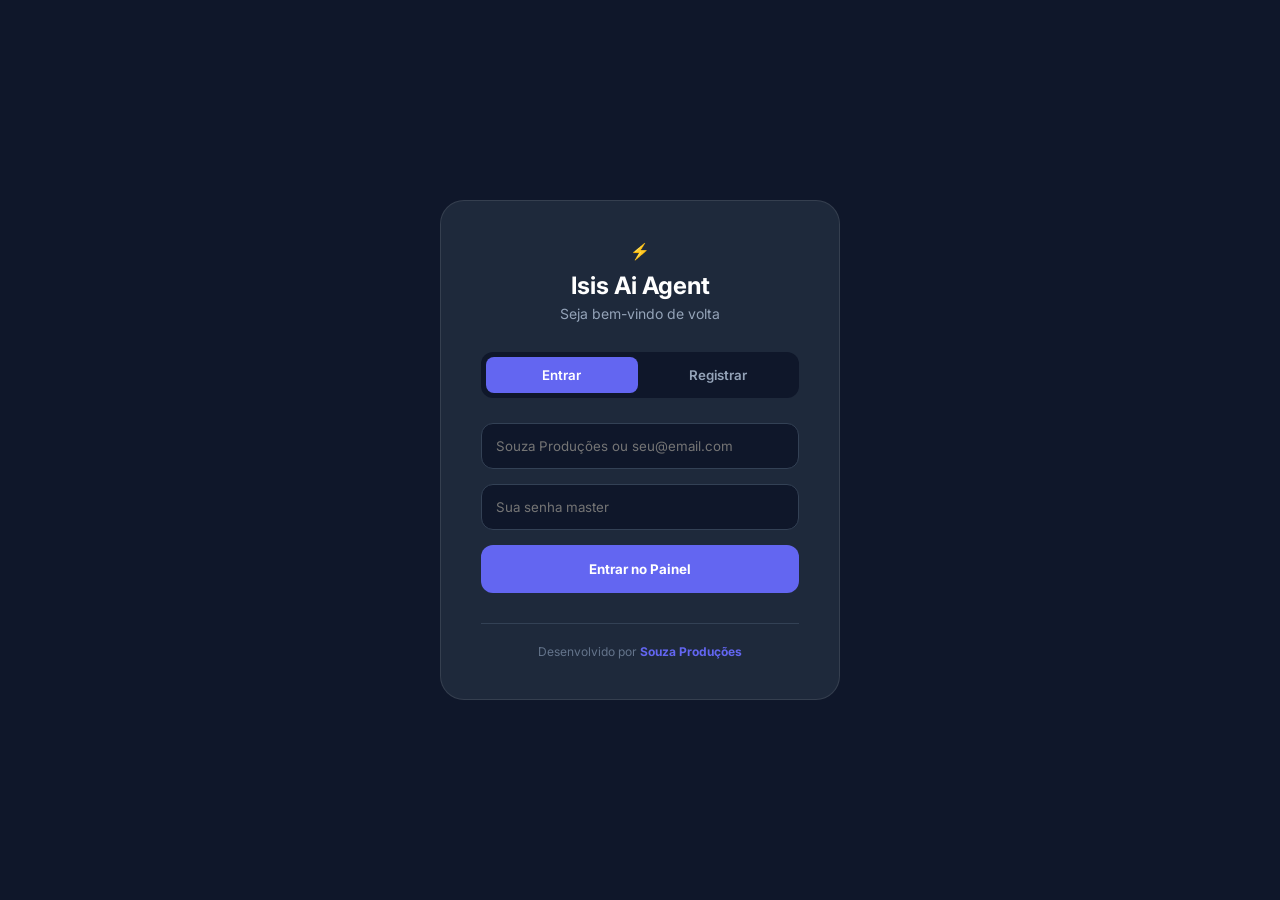
<file: index.html>
<!DOCTYPE html>
<html lang="pt-BR">
<head>
    <meta charset="UTF-8">
    <meta name="viewport" content="width=device-width, initial-scale=1.0">
    <title>Isis Ai Agent — Acesso</title>
    <link rel="stylesheet" href="index.css">
    <link href="https://fonts.googleapis.com/css2?family=Inter:wght@400;600;700;800&display=swap" rel="stylesheet">
</head>
<body>
    <div class="login-box">
        <header class="login-header">
            <span class="logo-icon">⚡</span>
            <h1>Isis Ai Agent</h1>
            <p>Seja bem-vindo de volta</p>
        </header>

        <div class="tab-switcher">
            <button id="tab-login" class="active">Entrar</button>
            <button id="tab-register">Registrar</button>
        </div>

        <!-- LOGIN -->
        <form id="loginForm" class="auth-form active">
            <input type="text" id="loginEmail" placeholder="Souza Produções ou seu@email.com" required>
            <input type="password" id="loginPassword" placeholder="Sua senha master" required>
            <button type="submit" id="loginBtn">Entrar no Painel</button>
        </form>

        <!-- REGISTRO -->
        <form id="registerForm" class="auth-form" style="display: none;">
            <input type="text" id="regCompany" placeholder="Nome da Empresa" required>
            <input type="email" id="regEmail" placeholder="E-mail profissional" required>
            <input type="password" id="regPassword" placeholder="Senha (min. 6 caracteres)" required minlength="6">
            <button type="submit" id="regBtn">Criar Conta Grátis</button>
        </form>
        
        <p id="msg" class="message-box"></p>

        <footer class="login-footer">
            <p>Desenvolvido por 
                <a href="https://wa.me/5562991444852" target="_blank" style="color: #6366f1; text-decoration: none; font-weight: bold;">
                    Souza Produções
                </a>
            </p>
        </footer>
    </div>
    <script src="index.js"></script>
</body>
</html>
</file>
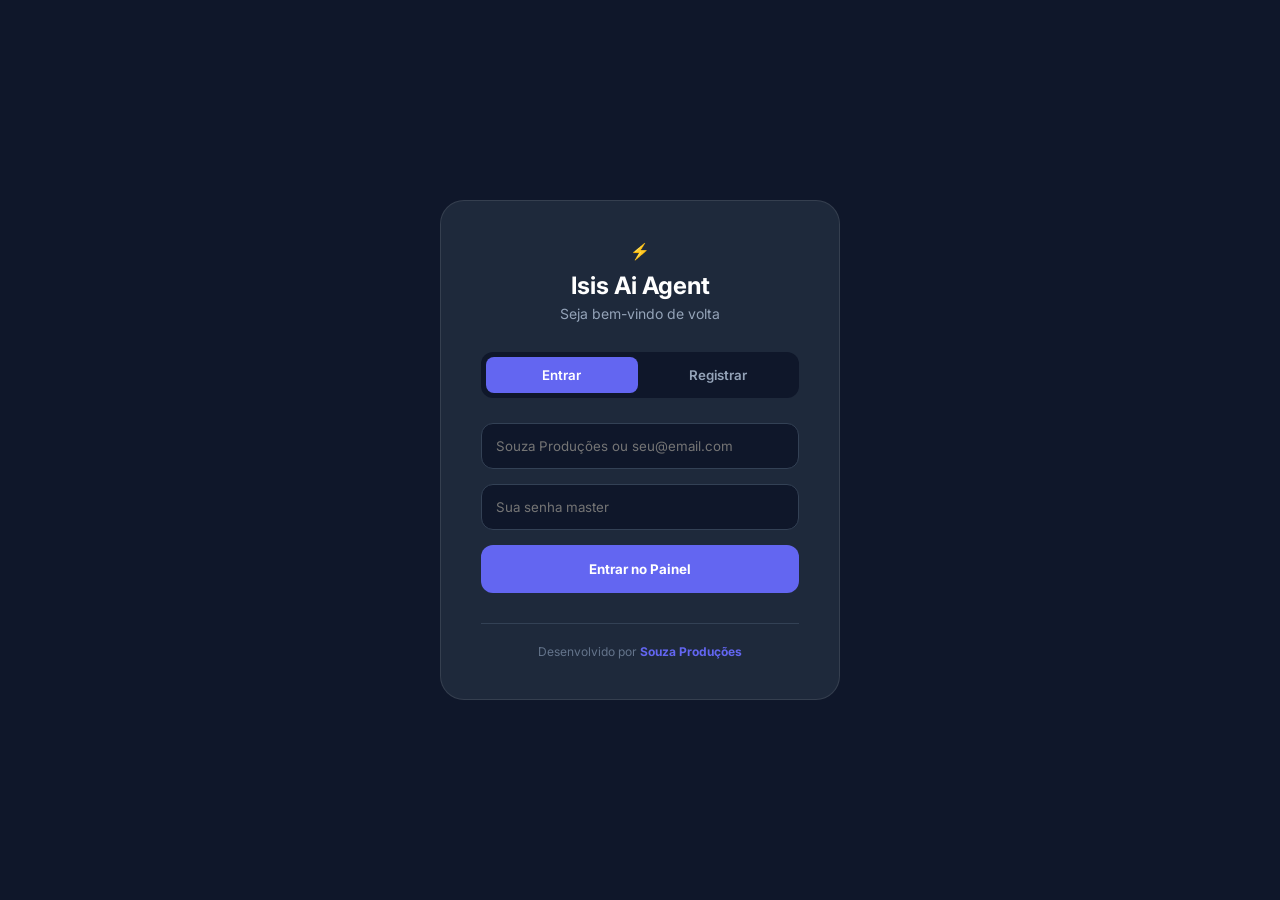
<file: dashboard.html>
<!DOCTYPE html>
<html lang="pt-BR">
<head>
    <meta charset="UTF-8">
    <meta name="viewport" content="width=device-width, initial-scale=1.0">
    <title>Isis Ai Agent — Dashboard</title>
    <link rel="stylesheet" href="dashboard.css">
    <link href="https://fonts.googleapis.com/css2?family=Inter:wght@400;500;600;700;800&display=swap" rel="stylesheet">
</head>
<body class="premium-theme">
    <div class="app-shell">
        <aside class="sidebar">
            <div class="sidebar-brand">⚡ Isis Ai Agent</div>
            <div class="user-context">
                <div class="user-avatar">SP</div>
                <div class="user-info">
                    <p id="companyName" class="company-title">...</p>
                    <span id="companyPlan" class="plan-badge">PRO PLAN</span>
                </div>
            </div>
            <nav class="side-nav">
                <button class="nav-btn active" id="btn-dashboard" onclick="switchTab('dashboard')"><span>📊</span> Dashboard</button>
                <button class="nav-btn" id="btn-leads" onclick="switchTab('leads')"><span>👥</span> Todos os Leads</button>
                <button class="nav-btn" id="btn-pipeline" onclick="switchTab('pipeline')"><span>📈</span> Funil Kanban</button>
                <button class="nav-btn" id="btn-config" onclick="switchTab('config')"><span>🔌</span> Integrações</button>
                <hr style="border: 0; border-top: 1px solid var(--border); margin: 10px 0;">
                <button onclick="exportarDados()" class="nav-btn" style="color:#10b981; background:none; border:none; width:100%; cursor:pointer; text-align:left;"><span>📥</span> Backup de Dados</button>
            </nav>
            <div class="sidebar-footer">
                <button onclick="logout()" class="logout-link">🚪 Sair do Sistema</button>
            </div>
        </aside>

        <main class="main-viewport">
            <section id="tab-dashboard" class="content-tab active">
                <header class="content-header"><h1>Visão Geral</h1><button class="refresh-circle" onclick="loadLeads()">🔄</button></header>
                <section class="metrics-grid">
                    <div class="m-card" onclick="setFilter('all')" style="cursor:pointer"><p>Total</p><h2 id="statTotal">0</h2></div>
                    <div class="m-card" onclick="setFilter('novo')" style="cursor:pointer"><p>Novos</p><h2 id="statNovos" style="color:#60a5fa">0</h2></div>
                    <div class="m-card" onclick="setFilter('em_atendimento')" style="cursor:pointer"><p>Abertos</p><h2 id="statAtendimento" style="color:#fbbf24">0</h2></div>
                    <div class="m-card" onclick="setFilter('convertido')" style="cursor:pointer"><p>Ganhos</p><h2 id="statConvertidos" style="color:#34d399">0</h2></div>
                </section>
                <div class="work-area">
                    <div class="list-container"><div class="container-head"><h3>Recent activity (<span id="countCurrent">0</span>)</h3></div><div id="leadsList" class="scrollable-list"></div></div>
                    <div id="detailPanel" class="details-container"><div class="empty-view"><div class="empty-icon">📂</div><p>Selecione um lead para ver o briefing da Isis</p></div></div>
                </div>
            </section>

            <section id="tab-leads" class="content-tab">
                <header class="content-header"><h1>Gestão Total</h1><input type="text" id="searchLeads" placeholder="Buscar..." onkeyup="filterLeadsTable()"></header>
                <div class="table-frame"><table class="premium-table"><thead><tr><th>Nome</th><th>WhatsApp</th><th>Status</th><th>Digital SP</th><th>Ações</th></tr></thead><tbody id="tableBody"></tbody></table></div>
            </section>

            <section id="tab-pipeline" class="content-tab">
                <header class="content-header"><h1>Pipeline Comercial</h1></header>
                <div class="kanban-board">
                    <div class="kanban-col"><div class="col-title">NOVOS 🔵</div><div id="col-novo" class="col-content"></div></div>
                    <div class="kanban-col"><div class="col-title">EM ABERTO 🟡</div><div id="col-atendimento" class="col-content"></div></div>
                    <div class="kanban-col"><div class="col-title">FECHADOS ✅</div><div id="col-convertido" class="col-content"></div></div>
                </div>
            </section>

            <section id="tab-config" class="content-tab">
                <header class="content-header"><h1>Webhook</h1></header>
                <div class="m-card" style="max-width: 600px; padding:30px;">
                    <h3>Conexão de Dados</h3><p style="margin:15px 0; color:var(--text-muted);">Use este link no seu Typebot ou Site:</p>
                    <input type="text" id="webhookUrl" readonly style="width:100%; background:var(--bg-deep); border:1px solid var(--border); color:#10b981; padding:15px; border-radius:10px; font-family:monospace; margin-bottom:10px;">
                    <button onclick="copyWebhook()" style="background:var(--accent); color:white; border:none; padding:12px 25px; border-radius:10px; cursor:pointer; font-weight:bold;">Copiar URL</button>
                </div>
            </section>
        </main>
    </div>
    <script src="dashboard.js"></script>
</body>
</html>
</file>
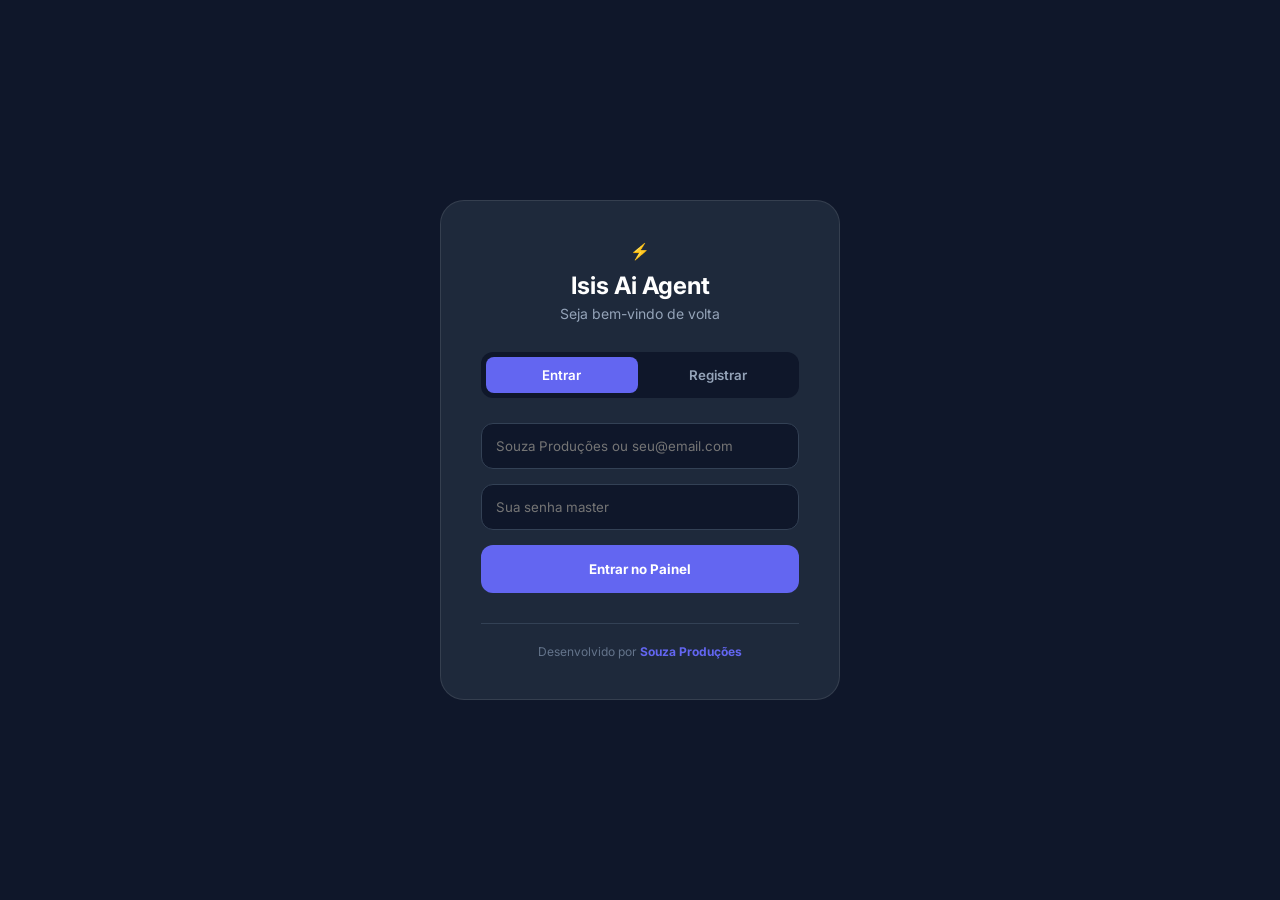
<file: dashboard1.html>
<!DOCTYPE html>
<html lang="pt-BR">
<head>
    <meta charset="UTF-8">
    <title>Isis Ai Agent — Enterprise CRM</title>
    <link rel="stylesheet" href="dashboard.css">
    <link href="https://fonts.googleapis.com/css2?family=Inter:wght@400;500;600;700;800&display=swap" rel="stylesheet">
</head>
<body class="premium-theme">
    <div class="app-shell">
        <aside class="sidebar">
            <div class="sidebar-brand">⚡ Isis Ai Agent</div>
            <div class="user-context">
                <div class="user-avatar">SP</div>
                <div class="user-info">
                    <p id="companyName" class="company-title">Souza Produções</p>
                    <span id="companyPlan" class="plan-badge">PRO PLAN</span>
                </div>
            </div>
            <nav class="side-nav">
                <button class="nav-btn active" id="btn-dashboard" onclick="switchTab('dashboard')"><span>📊</span> Dashboard</button>
                <button class="nav-btn" id="btn-leads" onclick="switchTab('leads')"><span>👥</span> Todos os Leads</button>
                <button class="nav-btn" id="btn-pipeline" onclick="switchTab('pipeline')"><span>📈</span> Pipeline (Kanban)</button>
                <hr style="border: 0; border-top: 1px solid var(--border); margin: 10px 0;">
                <button onclick="exportarDados()" class="nav-btn" style="color:#10b981;"><span>📥</span> Exportar Backup</button>
            </nav>
            <div class="sidebar-footer">
                <button onclick="logout()" class="logout-link">🚪 Sair do Sistema</button>
            </div>
        </aside>

        <main class="main-viewport">
            <!-- ABA 1: DASHBOARD -->
            <section id="tab-dashboard" class="content-tab active">
                <header class="content-header">
                    <h1>Visão Geral</h1>
                    <button class="refresh-circle" onclick="loadLeads()">🔄</button>
                </header>
                
                <section class="metrics-grid">
                    <div class="m-card clickable" onclick="setFilter('all')"><p>Total</p><h2 id="statTotal">0</h2></div>
                    <div class="m-card clickable" onclick="setFilter('novo')"><p>Novos</p><h2 id="statNovos" style="color:#60a5fa">0</h2></div>
                    <div class="m-card clickable" onclick="setFilter('em_atendimento')"><p>Em Aberto</p><h2 id="statAtendimento" style="color:#fbbf24">0</h2></div>
                    <div class="m-card clickable" onclick="setFilter('convertido')"><p>Ganhos</p><h2 id="statConvertidos" style="color:#34d399">0</h2></div>
                </section>

                <div class="work-area">
                    <div class="list-container">
                        <div class="container-head"><h3>Contatos (<span id="countCurrent">0</span>)</h3></div>
                        <div id="leadsList" class="scrollable-list">
                            <!-- JS vai preencher -->
                        </div>
                    </div>
                    <div id="detailPanel" class="details-container">
                        <div class="empty-view"><div class="empty-icon">📂</div><p>Selecione um contato para gerenciar</p></div>
                    </div>
                </div>
            </section>

            <!-- ABA 2: LISTA COMPLETA -->
            <section id="tab-leads" class="content-tab">
                <header class="content-header">
                    <h1>Gestão Total de Leads</h1>
                    <input type="text" id="searchLeads" placeholder="Buscar por nome ou celular..." onkeyup="searchLeads()">
                </header>
                <div class="table-container">
                    <table class="premium-table">
                        <thead>
                            <tr>
                                <th>Nome</th>
                                <th>WhatsApp</th>
                                <th>Status</th>
                                <th>Digital SP</th>
                                <th>Ações</th>
                            </tr>
                        </thead>
                        <tbody id="tableBody"></tbody>
                    </table>
                </div>
            </section>

            <!-- ABA 3: KANBAN -->
            <section id="tab-pipeline" class="content-tab">
                <header class="content-header">
                    <h1>Funil de Vendas (Kanban)</h1>
                </header>
                <div class="kanban-board">
                    <div class="kanban-col">
                        <div class="col-title">NOVOS 🔵</div>
                        <div id="col-novo" class="col-content"></div>
                    </div>
                    <div class="kanban-col">
                        <div class="col-title">EM ABERTO 🟡</div>
                        <div id="col-atendimento" class="col-content"></div>
                    </div>
                    <div class="kanban-col">
                        <div class="col-title">GANHOS ✅</div>
                        <div id="col-convertido" class="col-content"></div>
                    </div>
                </div>
            </section>
        </main>
    </div>
    <script src="dashboard.js"></script>
</body>
</html>
</file>
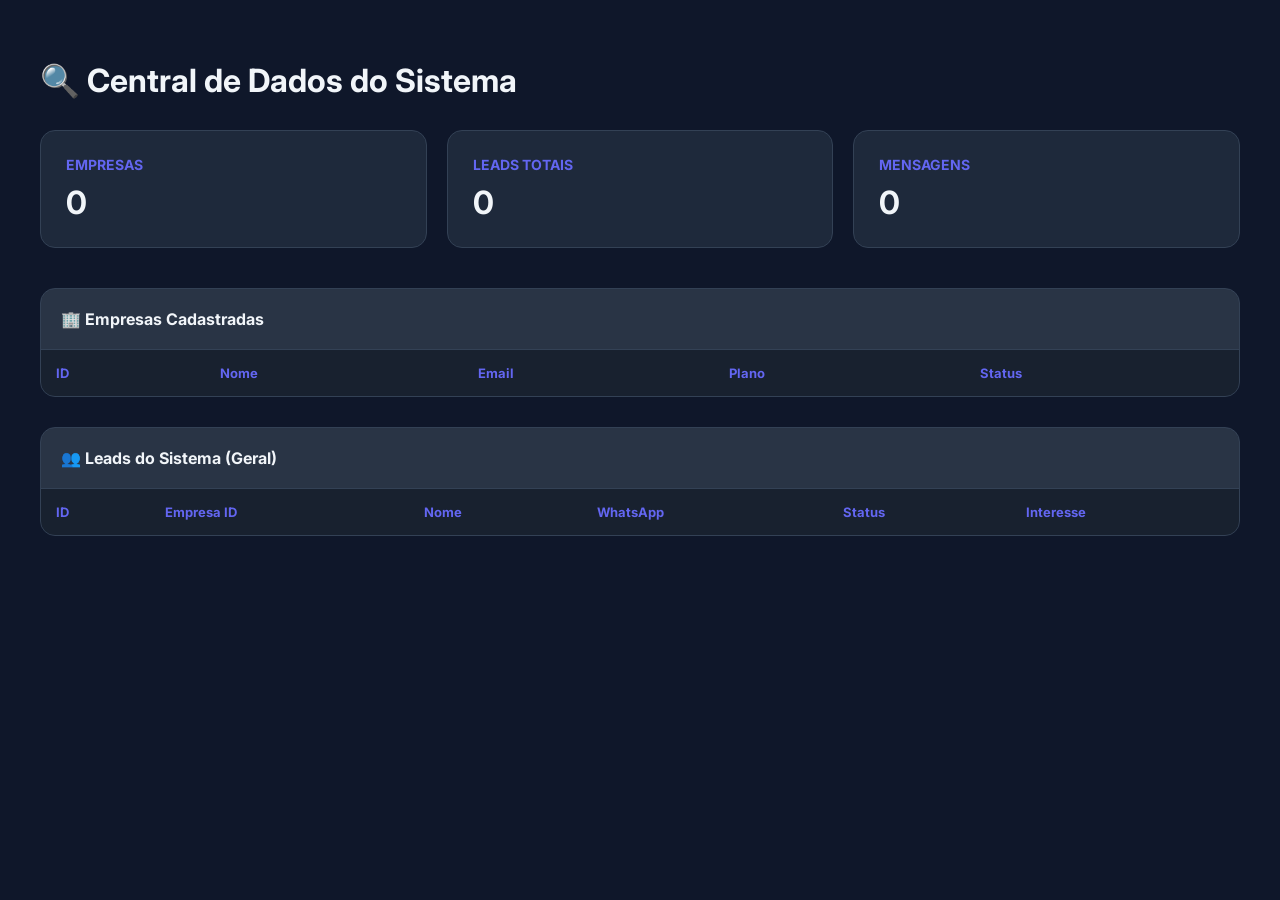
<file: debug.html>
<!DOCTYPE html>
<html lang="pt-BR">
<head>
    <meta charset="UTF-8">
    <title>Painel de Inspeção — ISIS CRM</title>
    <link href="https://fonts.googleapis.com/css2?family=Inter:wght@400;600;700&display=swap" rel="stylesheet">
    <style>
        :root { --bg: #0f172a; --card: #1e293b; --accent: #6366f1; --text: #f1f5f9; --border: #334155; }
        body { font-family: 'Inter', sans-serif; background: var(--bg); color: var(--text); padding: 40px; margin: 0; }
        .container { max-width: 1200px; margin: 0 auto; }
        h1 { margin-bottom: 30px; display: flex; align-items: center; gap: 15px; }
        .stats { display: grid; grid-template-columns: repeat(3, 1fr); gap: 20px; margin-bottom: 40px; }
        .stat-card { background: var(--card); padding: 25px; border-radius: 15px; border: 1px solid var(--border); }
        .stat-card h3 { color: var(--accent); margin: 0; font-size: 14px; text-transform: uppercase; }
        .stat-card p { font-size: 32px; font-weight: 700; margin: 10px 0 0 0; }
        
        section { background: var(--card); border-radius: 15px; border: 1px solid var(--border); margin-bottom: 30px; overflow: hidden; }
        .section-header { padding: 20px; background: rgba(255,255,255,0.05); border-bottom: 1px solid var(--border); font-weight: 700; }
        
        table { width: 100%; border-collapse: collapse; font-size: 13px; }
        th { text-align: left; padding: 15px; background: rgba(0,0,0,0.2); color: var(--accent); }
        td { padding: 15px; border-bottom: 1px solid var(--border); }
        tr:hover { background: rgba(255,255,255,0.02); }
        
        .badge { padding: 4px 8px; border-radius: 5px; font-size: 11px; font-weight: bold; }
        .pro { background: #8b5cf6; color: white; }
        .free { background: #64748b; color: white; }
        .active { color: #10b981; }
        .status-novo { color: #60a5fa; }
        .status-convertido { color: #10b981; }
    </style>
</head>
<body>
    <div class="container">
        <h1>🔍 Central de Dados do Sistema</h1>
        
        <div class="stats">
            <div class="stat-card"><h3>Empresas</h3><p id="t-comp">0</p></div>
            <div class="stat-card"><h3>Leads Totais</h3><p id="t-leads">0</p></div>
            <div class="stat-card"><h3>Mensagens</h3><p id="t-msg">0</p></div>
        </div>

        <section>
            <div class="section-header">🏢 Empresas Cadastradas</div>
            <table>
                <thead><tr><th>ID</th><th>Nome</th><th>Email</th><th>Plano</th><th>Status</th></tr></thead>
                <tbody id="b-comp"></tbody>
            </table>
        </section>

        <section>
            <div class="section-header">👥 Leads do Sistema (Geral)</div>
            <table>
                <thead><tr><th>ID</th><th>Empresa ID</th><th>Nome</th><th>WhatsApp</th><th>Status</th><th>Interesse</th></tr></thead>
                <tbody id="b-leads"></tbody>
            </table>
        </section>
    </div>

    <script>
        const API = 'https://crm-api-isisaiagent.vercel.app/api/debug';

        async function init() {
            try {
                const res = await fetch(API);
                const data = await res.json();

                document.getElementById('t-comp').textContent = data.total_empresas;
                document.getElementById('t-leads').textContent = data.total_leads;
                document.getElementById('t-msg').textContent = data.total_mensagens;

                // Render Empresas
                document.getElementById('b-comp').innerHTML = data.empresas.map(e => `
                    <tr>
                        <td>${e.id}</td>
                        <td style="font-weight:bold">${e.name}</td>
                        <td>${e.email}</td>
                        <td><span class="badge ${e.plan}">${e.plan}</span></td>
                        <td class="${e.active ? 'active' : ''}">${e.active ? '● Ativo' : 'Inativo'}</td>
                    </tr>
                `).join('');

                // Render Leads
                document.getElementById('b-leads').innerHTML = data.leads.map(l => `
                    <tr>
                        <td>${l.id}</td>
                        <td>#${l.company_id}</td>
                        <td>${l.name}</td>
                        <td>${l.whatsapp}</td>
                        <td><span class="status-${l.status}">${l.status}</span></td>
                        <td style="opacity:0.7">${l.interesse || '-'}</td>
                    </tr>
                `).join('');

            } catch (err) {
                alert("Erro ao carregar dados do banco.");
            }
        }
        init();
    </script>
</body>
</html>
</file>
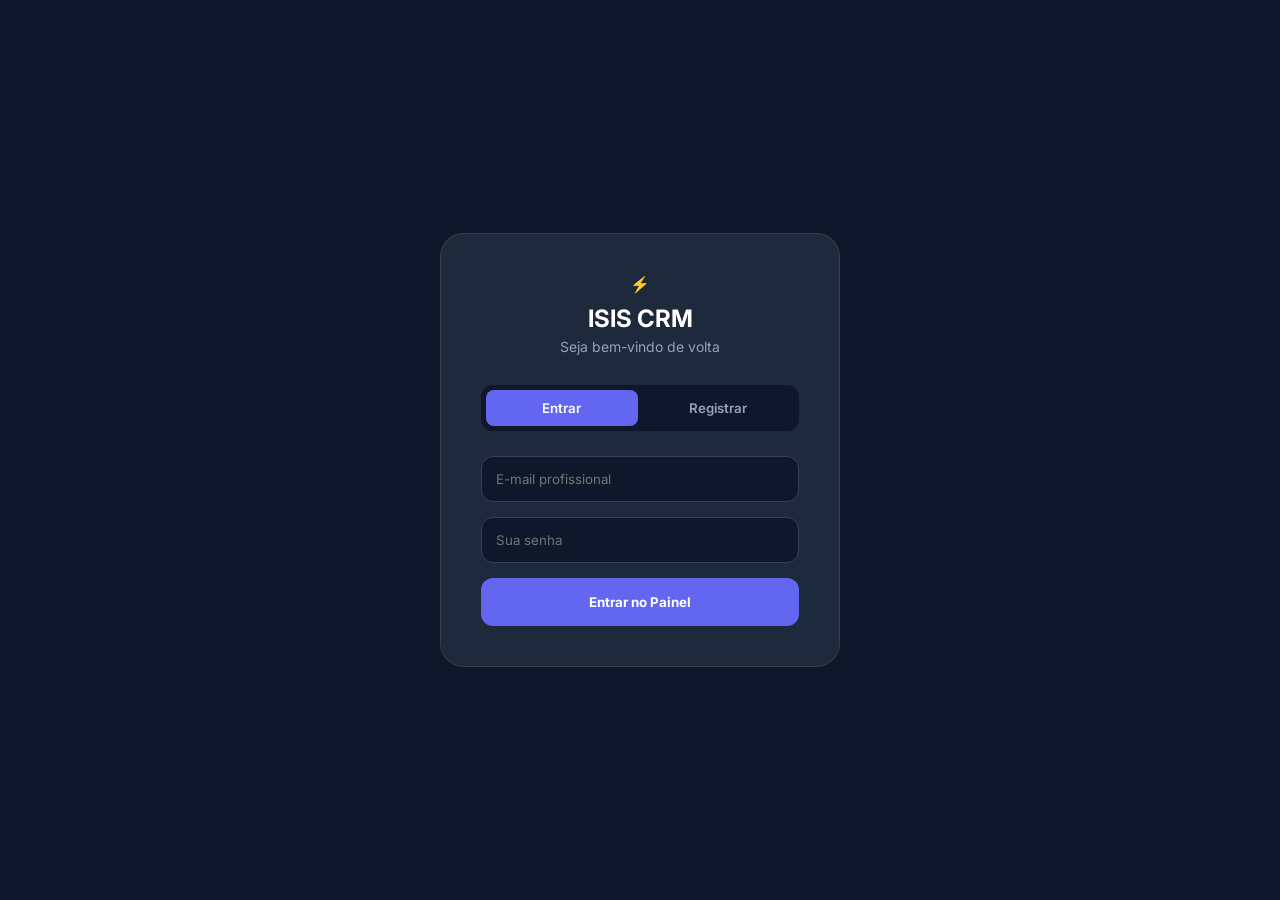
<file: index1.html>
<!DOCTYPE html>
<html lang="pt-BR">
<head>
    <meta charset="UTF-8">
    <meta name="viewport" content="width=device-width, initial-scale=1.0">
    <title>ISIS AI Agent - Login</title>
    <link rel="stylesheet" href="index.css">
    <link href="https://fonts.googleapis.com/css2?family=Inter:wght@400;700&display=swap" rel="stylesheet">
</head>
<body>
    <div class="login-box">
        <div class="login-header">
            <span class="login-logo">⚡</span>
            <h1>ISIS CRM</h1>
            <p>Seja bem-vindo de volta</p>
        </div>

        <div class="tab-switcher">
            <button id="tab-login" class="active">Entrar</button>
            <button id="tab-register">Registrar</button>
        </div>

        <form id="authForm">
            <div id="registerOnlyFields" style="display:none;">
                <input type="text" id="companyName" placeholder="Nome da Empresa">
            </div>
            <input type="email" id="email" placeholder="E-mail profissional" required>
            <input type="password" id="password" placeholder="Sua senha" required>
            <button type="submit" id="submitBtn">Entrar no Painel</button>
        </form>
        
        <p id="msg" class="msg-box"></p>
    </div>
    <script src="index.js"></script>
</body>
</html>
</file>
<file: index.css>
* { margin:0; padding:0; box-sizing:border-box; font-family:'Inter', sans-serif; }
body { background: #0f172a; height: 100vh; display: flex; align-items: center; justify-content: center; color: white; }

.login-box { background: #1e293b; padding: 40px; border-radius: 24px; width: 100%; max-width: 400px; border: 1px solid rgba(255,255,255,0.1); text-align: center; }
.login-header h1 { font-size: 24px; margin: 10px 0 5px; }
.login-header p { color: #94a3b8; font-size: 14px; margin-bottom: 30px; }

.tab-switcher { display: flex; background: #0f172a; padding: 5px; border-radius: 12px; margin-bottom: 25px; gap: 5px; }
.tab-switcher button { flex: 1; padding: 10px; border: none; background: none; color: #94a3b8; cursor: pointer; border-radius: 8px; font-weight: 600; transition: 0.3s; }
.tab-switcher button.active { background: #6366f1; color: white; }

input { width: 100%; padding: 14px; background: #0f172a; border: 1px solid #334155; border-radius: 12px; color: white; margin-bottom: 15px; outline: none; }
input:focus { border-color: #6366f1; }

button[type="submit"] { width: 100%; padding: 16px; background: #6366f1; border: none; border-radius: 12px; color: white; font-weight: bold; cursor: pointer; transition: 0.3s; }
button[type="submit"]:hover { background: #4f46e5; }

.message-box { margin-top: 20px; font-size: 13px; }
.message-box.error { color: #f87171; }
.message-box.success { color: #10b981; }

.login-footer { margin-top: 30px; border-top: 1px solid #334155; padding-top: 20px; font-size: 12px; color: #64748b; }
</file>
<file: dashboard.css>
:root {
    --bg-deep: #0f172a;
    --sidebar: #1e293b;
    --card: rgba(30, 41, 59, 0.7);
    --accent: #6366f1;
    --border: rgba(255, 255, 255, 0.08);
    --text: #f8fafc;
    --text-muted: #94a3b8;
}

* { margin: 0; padding: 0; box-sizing: border-box; font-family: 'Inter', sans-serif; }
body { background: var(--bg-deep); color: var(--text); height: 100vh; width: 100vw; overflow: hidden; }
.app-shell { display: flex; width: 100%; height: 100%; }

.sidebar { width: 280px; background: var(--sidebar); border-right: 1px solid var(--border); padding: 25px; display: flex; flex-direction: column; flex-shrink: 0; }
.sidebar-brand { font-size: 20px; font-weight: 800; margin-bottom: 30px; color: var(--accent); }
.user-context { background: rgba(0,0,0,0.2); padding: 15px; border-radius: 12px; display: flex; gap: 10px; align-items: center; margin-bottom: 20px; }
.user-avatar { width: 35px; height: 35px; background: var(--accent); border-radius: 8px; display: flex; align-items: center; justify-content: center; font-weight: bold; }

.nav-btn { display: flex; align-items: center; gap: 12px; padding: 12px; color: var(--text-muted); border-radius: 10px; margin-bottom: 5px; background: none; border: none; width: 100%; cursor: pointer; text-align: left; transition: 0.2s; }
.nav-btn.active, .nav-btn:hover { background: rgba(255,255,255,0.05); color: white; border: 1px solid var(--border); }

.main-viewport { flex: 1; height: 100vh; display: flex; flex-direction: column; overflow: hidden; padding: 30px; }
.content-tab { display: none; flex-direction: column; height: 100%; min-height: 0; }
.content-tab.active { display: flex; }

.metrics-grid { display: grid; grid-template-columns: repeat(4, 1fr); gap: 15px; margin-bottom: 20px; flex-shrink: 0; }
.m-card { background: var(--card); padding: 20px; border-radius: 16px; border: 1px solid var(--border); backdrop-filter: blur(10px); }

.work-area { display: grid; grid-template-columns: 380px 1fr; gap: 20px; flex: 1; min-height: 0; }
.list-container { background: var(--card); border-radius: 20px; border: 1px solid var(--border); display: flex; flex-direction: column; overflow: hidden; }

.details-container { 
    background: var(--card); 
    border-radius: 20px; 
    border: 1px solid var(--border); 
    overflow-y: auto !important; 
    display: block; 
}

.scrollable-list { flex: 1; overflow-y: auto; padding: 15px; }

.lead-card { 
    background: rgba(255, 255, 255, 0.03); 
    border: 1px solid var(--border); 
    border-radius: 12px; 
    padding: 15px; 
    margin-bottom: 12px; 
    cursor: pointer; 
    transition: 0.2s;
}
.lead-card.selected { border-color: var(--accent); background: rgba(99, 102, 241, 0.1); }
.lead-card-header { font-weight: 700; color: #fff; margin-bottom: 4px; }
.lead-card-badge { font-size: 9px; color: var(--accent); font-weight: bold; }

.kanban-board { display: grid; grid-template-columns: repeat(3, 1fr); gap: 20px; flex: 1; min-height: 0; }
.kanban-col { background: rgba(0,0,0,0.15); border-radius: 20px; display: flex; flex-direction: column; border: 1px solid var(--border); min-height: 0; }
.col-content { flex: 1; overflow-y: auto; padding: 15px; }
.kanban-card { background: var(--sidebar); padding: 15px; border-radius: 12px; margin-bottom: 12px; border: 1px solid var(--border); cursor: pointer; }

::-webkit-scrollbar { width: 6px; }
::-webkit-scrollbar-thumb { background: var(--border); border-radius: 10px; }

@keyframes fadeIn { from { opacity: 0; transform: translateY(5px); } to { opacity: 1; } }
</file>
